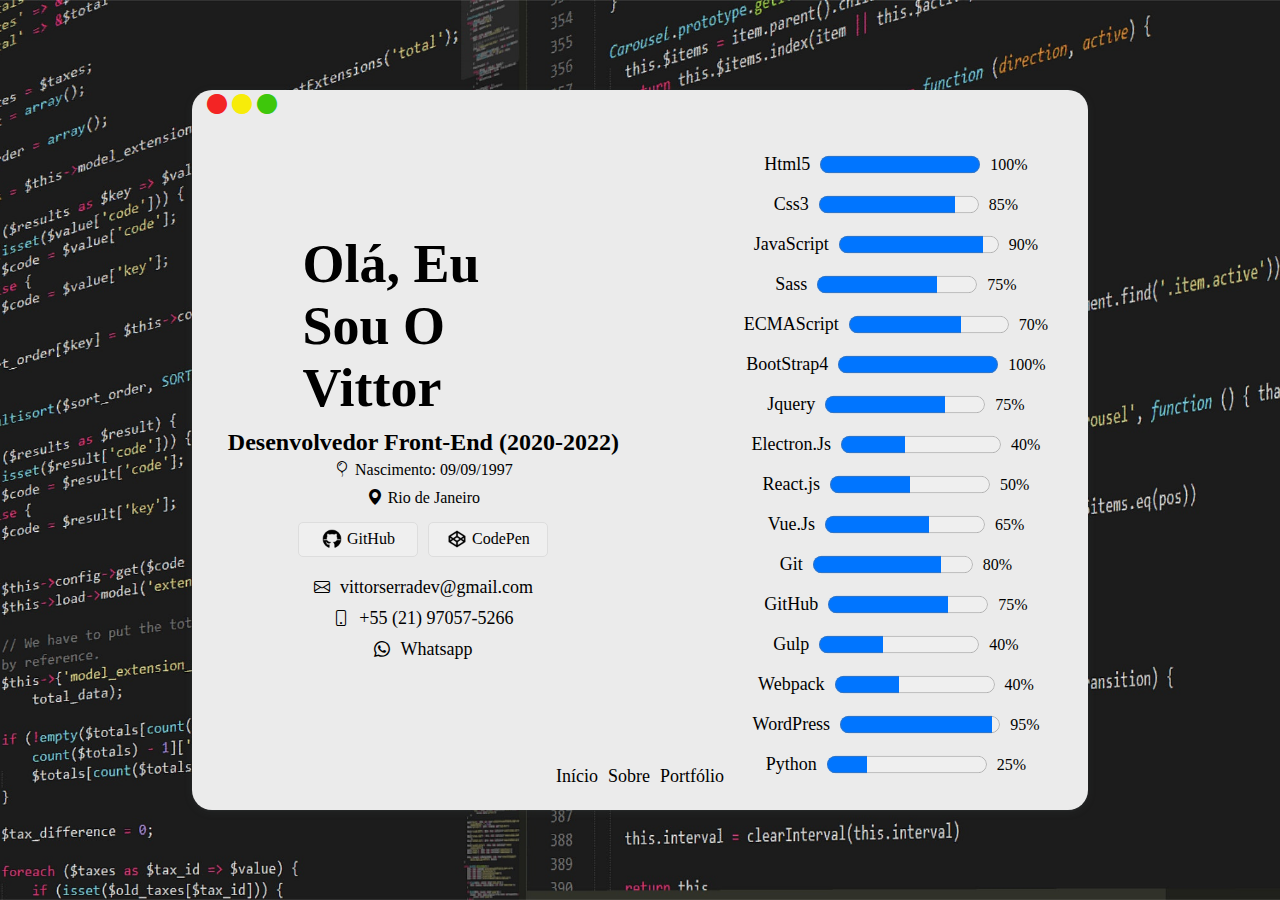
<file: index.html>
<!DOCTYPE html>
<html lang="pt-br">
<head>
    <meta charset="UTF-8">
    <meta http-equiv="X-UA-Compatible" content="IE=edge">
    <meta name="viewport" content="width=device-width, initial-scale=1.0">
    <link rel="stylesheet" href="index.css">
    <title>Vittor - Portfólio</title>
</head>
<body>
    <div class="container">
        <div class="book">
            <div class="barra-tarefas">
                <ul>
                    <li><i id="red" class="bi bi-circle-fill"></i></li>
                    <li><i id="yellow" class="bi bi-circle-fill"></i></li>
                    <li><i id="green" class="bi bi-circle-fill"></i></li>
                </ul>
            </div>
            <div class="banner">
                <div class="info">
                    <h1>Olá, eu sou o vittor</h1>
                    <h2>Desenvolvedor Front-End (2020-2022)</h2>
                    <span><i class="bi bi-balloon"></i>Nascimento: 09/09/1997</span>
                    <span><i class="bi bi-geo-alt-fill"></i>Rio de Janeiro</span>
                    <div class="info-btns">
                        <button type="button"><img src="Skills/GitHub.png" alt=""><a href="https://github.com/DevVittor?tab=repositories"><span>GitHub</span></a></button>
                        <button type="button"><img src="Skills/Codepen.png" alt=""><a href="https://codepen.io/your-work/"><span>CodePen</span></a></button>
                    </div>
                    <div class="contato">
                        <ul>
                            <li><i class="bi bi-envelope"></i>vittorserradev@gmail.com</li>
                            <li><i class="bi bi-phone"></i>+55 (21) 97057-5266</li>
                            <li><i class="bi bi-whatsapp"></i><a href="https://api.whatsapp.com/send?phone=5521970575266">Whatsapp</a></li>
                        </ul>
                    </div>
                </div>
                <div class="skills">
                    <ul>
                        <li>
                            <label for="">Html5</label>
                            <progress value="100" max="100">100 %</progress>
                            <span>100%</span>
                        </li>
                        <li>
                            <label for="">Css3</label>
                            <progress value="85" max="100">85 %</progress>
                            <span>85%</span>
                        </li>
                        <li>
                            <label for="">JavaScript</label>
                            <progress value="90" max="100">90 %</progress>
                            <span>90%</span>
                        </li>
                        <li>
                            <label for="">Sass</label>
                            <progress value="75" max="100">75 %</progress>
                            <span>75%</span>
                        </li>
                         <li>
                            <label for="">ECMAScript</label>
                            <progress value="70" max="100">70 %</progress>
                            <span>70%</span>
                        </li>
                         <li>
                            <label for="">BootStrap4</label>
                            <progress value="100" max="100">100 %</progress>
                            <span>100%</span>
                        </li>
                        <li>
                            <label for="">Jquery</label>
                            <progress value="75" max="100">75 %</progress>
                            <span>75%</span>
                        </li>
                        <li>
                            <label for="">Electron.Js</label>
                            <progress value="40" max="100">40 %</progress>
                            <span>40%</span>
                        </li>
                        <li>
                            <label for="">React.js</label>
                            <progress value="50" max="100">50 %</progress>
                            <span>50%</span>
                        </li>
                        <li>
                            <label for="">Vue.Js</label>
                            <progress value="65" max="100">65 %</progress>
                            <span>65%</span>
                        </li>
                        <li>
                            <label for="">Git</label>
                            <progress value="80" max="100">80 %</progress>
                            <span>80%</span>
                        </li>
                        <li>
                            <label for="">GitHub</label>
                            <progress value="75" max="100">75 %</progress>
                            <span>75%</span>
                        </li>
                        <li>
                            <label for="">Gulp</label>
                            <progress value="40" max="100">40 %</progress>
                            <span>40%</span>
                        </li>
                        <li>
                            <label for="">Webpack</label>
                            <progress value="40" max="100">40 %</progress>
                            <span>40%</span>
                        </li>
                        <li>
                            <label for="">WordPress</label>
                            <progress value="95" max="100">95 %</progress>
                            <span>95%</span>
                        </li>
                        <li>
                            <label for="">Python</label>
                            <progress value="25" max="100">25 %</progress>
                            <span>25%</span>
                        </li>
                    </ul>
                </div>
            </div>
            <div class="menu">
                <ul>
                    <li><a href="#">Início</a></li>
                    <li><a href="#">Sobre</a></li>
                    <li><a href="#">Portfólio</a></li>
                </ul>
            </div>
        </div>
    </div>
</body>
</html>
</file>
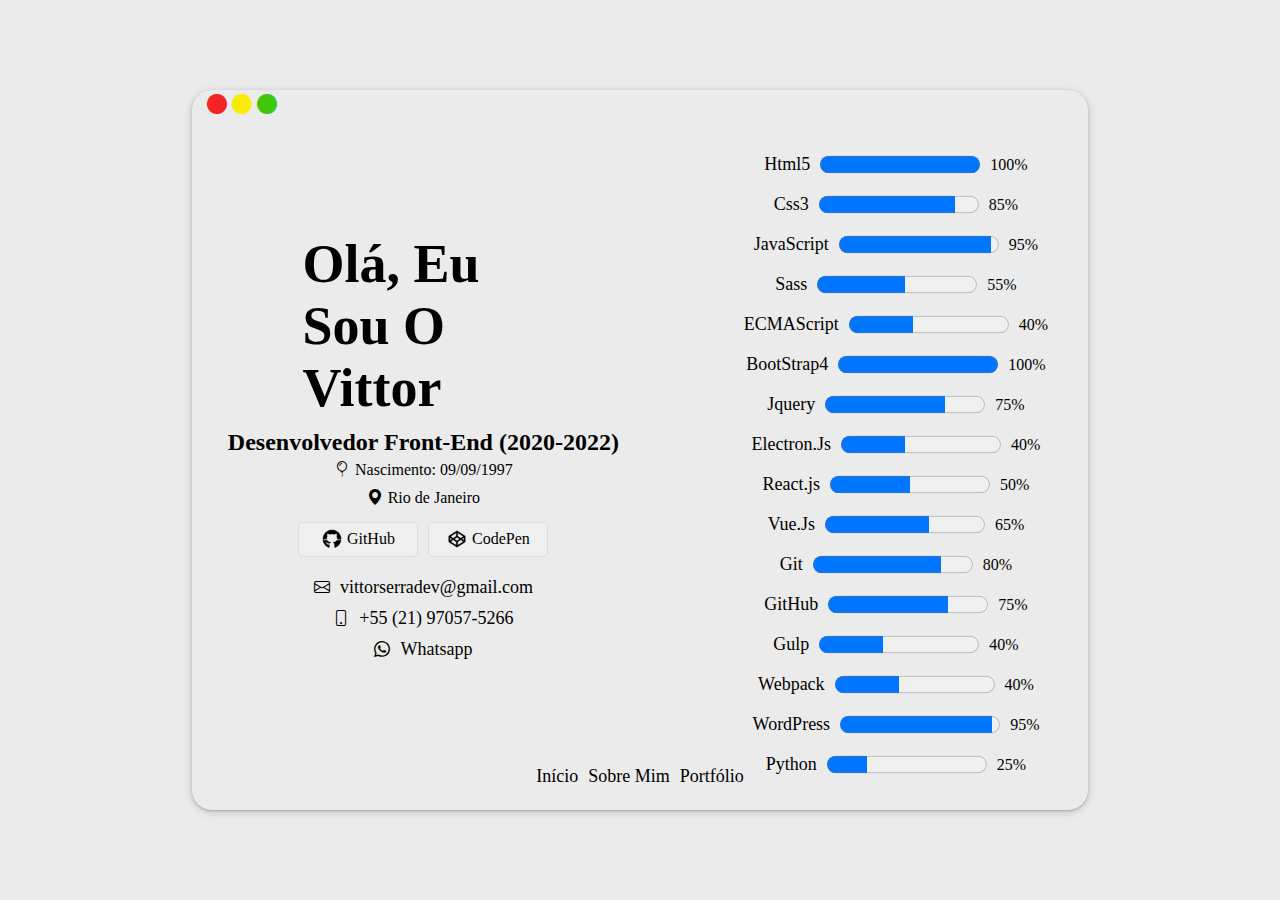
<file: Skills.html>
<!DOCTYPE html>
<html lang="pt-br">
<head>
    <meta charset="UTF-8">
    <meta http-equiv="X-UA-Compatible" content="IE=edge">
    <meta name="viewport" content="width=device-width, initial-scale=1.0">
    <link rel="stylesheet" href="skills.css">
    <title>Document</title>
</head>
<body>
    <div class="container">
        <div class="book">
            <div class="barra-tarefas">
                <ul>
                    <li><i id="red" class="bi bi-circle-fill"></i></li>
                    <li><i id="yellow" class="bi bi-circle-fill"></i></li>
                    <li><i id="green" class="bi bi-circle-fill"></i></li>
                </ul>
            </div>
            <div class="banner">
                <div class="info">
                    <h1>Olá, eu sou o vittor</h1>
                    <h2>Desenvolvedor Front-End (2020-2022)</h2>
                    <span><i class="bi bi-balloon"></i>Nascimento: 09/09/1997</span>
                    <span><i class="bi bi-geo-alt-fill"></i>Rio de Janeiro</span>
                    <div class="info-btns">
                        <button type="button"><img src="Skills/GitHub.png" alt=""><a href="https://github.com/DevVittor?tab=repositories"><span>GitHub</span></a></button>
                        <button type="button"><img src="Skills/Codepen.png" alt=""><a href="https://codepen.io/your-work/"><span>CodePen</span></a></button>
                    </div>
                    <div class="contato">
                        <ul>
                            <li><i class="bi bi-envelope"></i>vittorserradev@gmail.com</li>
                            <li><i class="bi bi-phone"></i>+55 (21) 97057-5266</li>
                            <li><i class="bi bi-whatsapp"></i><a href="https://api.whatsapp.com/send?phone=5521970575266">Whatsapp</a></li>
                        </ul>
                    </div>
                </div>
                <div class="skills">
                    <ul>
                        <li>
                            <label for="">Html5</label>
                            <progress value="100" max="100">100 %</progress>
                            <span>100%</span>
                        </li>
                        <li>
                            <label for="">Css3</label>
                            <progress value="85" max="100">85 %</progress>
                            <span>85%</span>
                        </li>
                        <li>
                            <label for="">JavaScript</label>
                            <progress value="95" max="100">95 %</progress>
                            <span>95%</span>
                        </li>
                        <li>
                            <label for="">Sass</label>
                            <progress value="55" max="100">55 %</progress>
                            <span>55%</span>
                        </li>
                         <li>
                            <label for="">ECMAScript</label>
                            <progress value="40" max="100">40 %</progress>
                            <span>40%</span>
                        </li>
                         <li>
                            <label for="">BootStrap4</label>
                            <progress value="100" max="100">100 %</progress>
                            <span>100%</span>
                        </li>
                        <li>
                            <label for="">Jquery</label>
                            <progress value="75" max="100">75 %</progress>
                            <span>75%</span>
                        </li>
                        <li>
                            <label for="">Electron.Js</label>
                            <progress value="40" max="100">40 %</progress>
                            <span>40%</span>
                        </li>
                        <li>
                            <label for="">React.js</label>
                            <progress value="50" max="100">50 %</progress>
                            <span>50%</span>
                        </li>
                        <li>
                            <label for="">Vue.Js</label>
                            <progress value="65" max="100">65 %</progress>
                            <span>65%</span>
                        </li>
                        <li>
                            <label for="">Git</label>
                            <progress value="80" max="100">80 %</progress>
                            <span>80%</span>
                        </li>
                        <li>
                            <label for="">GitHub</label>
                            <progress value="75" max="100">75 %</progress>
                            <span>75%</span>
                        </li>
                        <li>
                            <label for="">Gulp</label>
                            <progress value="40" max="100">40 %</progress>
                            <span>40%</span>
                        </li>
                        <li>
                            <label for="">Webpack</label>
                            <progress value="40" max="100">40 %</progress>
                            <span>40%</span>
                        </li>
                        <li>
                            <label for="">WordPress</label>
                            <progress value="95" max="100">95 %</progress>
                            <span>95%</span>
                        </li>
                        <li>
                            <label for="">Python</label>
                            <progress value="25" max="100">25 %</progress>
                            <span>25%</span>
                        </li>
                    </ul>
                </div>
            </div>
            <div class="menu">
                <ul>
                    <li><a href="#">Início</a></li>
                    <li><a href="#">Sobre Mim</a></li>
                    <li><a href="#">Portfólio</a></li>
                </ul>
            </div>
        </div>
    </div>
</body>
</html>
</file>
<file: index.css>
@import url('https://fonts.googleapis.com/css2?family=Inter&display=swap');
@import url("https://cdn.jsdelivr.net/npm/bootstrap-icons@1.8.3/font/bootstrap-icons.css");
@import url('https://fonts.googleapis.com/css2?family=Titan+One&display=swap');
*{
    margin: 0;
    padding: 0;
    box-sizing: border-box;
    list-style: none;
    font-family: var(--FontFamily2);
}
:root{
    --Fundo:#EBEBEB;
    --AMARELO:#F7EC09;
    --Vermelho:#F32424;
    --Verde:#3EC70B;
    --FontFamily1:font-family: 'Inter', sans-serif;
    --FontFamily2:font-family: 'Titan One', cursive;
}
.container{
    display: flex;
    justify-content: center;
    align-items: center;
    flex-direction: column;
    height: 100vh;
    background-image: url(Fundo/Background.jpg);
    background-position: center;
    background-repeat: no-repeat;
    background-size: cover;
}
.book{
    display: flex;
    justify-content: center;
    flex-direction: column;
    height: 80%;
    width: 70%;
    background: var(--Fundo);
    border-radius: 20px;
    box-shadow: rgba(60, 64, 67, 0.3) 0px 1px 2px 0px, rgba(60, 64, 67, 0.15) 0px 2px 6px 2px;
}
.barra-tarefas{
    padding: 10px;
}
.barra-tarefas ul{
display: flex;
flex-direction: row;
}
.barra-tarefas li{
    padding-left: 5px;
}
#red{
    font-size: 20px;
    color: var(--Vermelho);
}
#yellow{
    font-size: 20px;
    color: var(--AMARELO);
}
#green{
    font-size: 20px;
    color: var(--Verde);
}
.banner{
    display: flex;
    justify-content: center;
    align-items: center;
    flex-direction: row;
    height: 90vh;
    gap: 30px;
}
.info{
    display: flex;
    justify-content: center;
    align-items: center;
    flex-direction: column;
    height: 95%;
    width: 45%;
    
}
.info h1{
    font-size: 54px;
    width: 60%;
    text-transform: capitalize;
    font-family: var(--FontFamily2);
    padding-bottom: 10px;
}
.info h2{
    font-family: var(--FontFamily2);
}
.info span{
    padding: 5px 0;
}
.info i{
    padding-right: 5px;
}
.info-btns{
    display: flex;
    justify-content: center;
    align-items: center;
    flex-direction: row;
    padding-top : 10px;
    gap: 10px;
}
.info-btns button{
    display: flex;
    justify-content: center;
    align-items: center;
    flex-direction: row;
    height: 35px;
    width: 120px;
    border-radius: 5px;
    outline: none;
    border: 1px solid #ddd;
    cursor: pointer;
}
.info-btns img{
    display: flex;
    justify-content: center;
    align-items: center;
    width: 20px;
}
.info-btns a{
    color: #000;
    text-decoration: none;
}
.info-btns span{
    font-size: 16px;
    padding-left: 5px;
}
.contato ul{
    display: flex;
    justify-content: center;
    align-items: center;
    padding-top: 10px;
}
.contato{
    display: flex;
    flex-direction: column;
    font-family: var(--FontFamily1);
}
.contato ul{
    display: flex;
    flex-direction: column;
}
.contato li{
    padding-top: 10px;
    font-size: 18px;
    font-weight: 500;
}
.contato i{
    font-size: 16px;
    padding-right: 10px;
}
.contato a{
    color: #000;
    text-decoration: none;
    font-size: 18px;
}
.contato a:hover{
    text-decoration: underline;
    color: var(--Verde);
}
.skills{
    display: flex;
    justify-content: flex-start;
    align-items: flex-end;
    flex-direction: column;
    height: 95%;
    width: 45%;
}
.skills ul{
    display: flex;
    flex-direction: column;
    justify-content: center;
    align-items: center;
}
.skills li{
    display: flex;
    justify-content: center;
    align-items: center;
    padding-top: 5px;
    padding-right: 10px;
}
.skills label{
    font-size: 18px;
    padding-right: 10px;
}
.skills progress{
    height: 35px;
}
.skills span{
    padding-left: 10px;
}
.menu{
    display: flex;
    justify-content: center;
    align-items: center;
}
.menu ul{
    display: flex;
    justify-content: center;
    align-items: center;
    flex-direction: row;
    gap:10px;
    padding-bottom: 30px;
}
.menu a{
    font-size: 18px;
    color: #000;
    text-decoration: none;
}
</file>
<file: skills.css>
@import url('https://fonts.googleapis.com/css2?family=Inter&display=swap');
@import url("https://cdn.jsdelivr.net/npm/bootstrap-icons@1.8.3/font/bootstrap-icons.css");
@import url('https://fonts.googleapis.com/css2?family=Titan+One&display=swap');
*{
    margin: 0;
    padding: 0;
    box-sizing: border-box;
    list-style: none;
    font-family: var(--FontFamily2);
}
:root{
    --Fundo:#EBEBEB;
    --AMARELO:#F7EC09;
    --Vermelho:#F32424;
    --Verde:#3EC70B;
    --FontFamily1:font-family: 'Inter', sans-serif;
    --FontFamily2:font-family: 'Titan One', cursive;
}
.container{
    display: flex;
    justify-content: center;
    align-items: center;
    flex-direction: column;
    height: 100vh;
    background: var(--Fundo);
}
.book{
    display: flex;
    justify-content: center;
    flex-direction: column;
    height: 80%;
    width: 70%;
    background: var(--Fundo);
    border-radius: 20px;
    box-shadow: rgba(60, 64, 67, 0.3) 0px 1px 2px 0px, rgba(60, 64, 67, 0.15) 0px 2px 6px 2px;
}
.barra-tarefas{
    padding: 10px;
}
.barra-tarefas ul{
display: flex;
flex-direction: row;
}
.barra-tarefas li{
    padding-left: 5px;
}
#red{
    font-size: 20px;
    color: var(--Vermelho);
}
#yellow{
    font-size: 20px;
    color: var(--AMARELO);
}
#green{
    font-size: 20px;
    color: var(--Verde);
}
.banner{
    display: flex;
    justify-content: center;
    align-items: center;
    flex-direction: row;
    height: 90vh;
    gap: 30px;
}
.info{
    display: flex;
    justify-content: center;
    align-items: center;
    flex-direction: column;
    height: 95%;
    width: 45%;
    
}
.info h1{
    font-size: 54px;
    width: 60%;
    text-transform: capitalize;
    font-family: var(--FontFamily2);
    padding-bottom: 10px;
}
.info h2{
    font-family: var(--FontFamily2);
}
.info span{
    padding: 5px 0;
}
.info i{
    padding-right: 5px;
}
.info-btns{
    display: flex;
    justify-content: center;
    align-items: center;
    flex-direction: row;
    padding-top : 10px;
    gap: 10px;
}
.info-btns button{
    display: flex;
    justify-content: center;
    align-items: center;
    flex-direction: row;
    height: 35px;
    width: 120px;
    border-radius: 5px;
    outline: none;
    border: 1px solid #ddd;
    cursor: pointer;
}
.info-btns img{
    display: flex;
    justify-content: center;
    align-items: center;
    width: 20px;
}
.info-btns a{
    color: #000;
    text-decoration: none;
}
.info-btns span{
    font-size: 16px;
    padding-left: 5px;
}
.contato ul{
    display: flex;
    justify-content: center;
    align-items: center;
    padding-top: 10px;
}
.contato{
    display: flex;
    flex-direction: column;
    font-family: var(--FontFamily1);
}
.contato ul{
    display: flex;
    flex-direction: column;
}
.contato li{
    padding-top: 10px;
    font-size: 18px;
    font-weight: 500;
}
.contato i{
    font-size: 16px;
    padding-right: 10px;
}
.contato a{
    color: #000;
    text-decoration: none;
    font-size: 18px;
}
.contato a:hover{
    text-decoration: underline;
    color: var(--Verde);
}
.skills{
    display: flex;
    justify-content: flex-start;
    align-items: flex-end;
    flex-direction: column;
    height: 95%;
    width: 45%;
}
.skills ul{
    display: flex;
    flex-direction: column;
    justify-content: center;
    align-items: center;
}
.skills li{
    display: flex;
    justify-content: center;
    align-items: center;
    padding-top: 5px;
    padding-right: 10px;
}
.skills label{
    font-size: 18px;
    padding-right: 10px;
}
.skills progress{
    height: 35px;
}
.skills span{
    padding-left: 10px;
}
.menu{
    display: flex;
    justify-content: center;
    align-items: center;
}
.menu ul{
    display: flex;
    justify-content: center;
    align-items: center;
    flex-direction: row;
    gap:10px;
    padding-bottom: 30px;
}
.menu a{
    font-size: 18px;
    color: #000;
    text-decoration: none;
}
</file>
